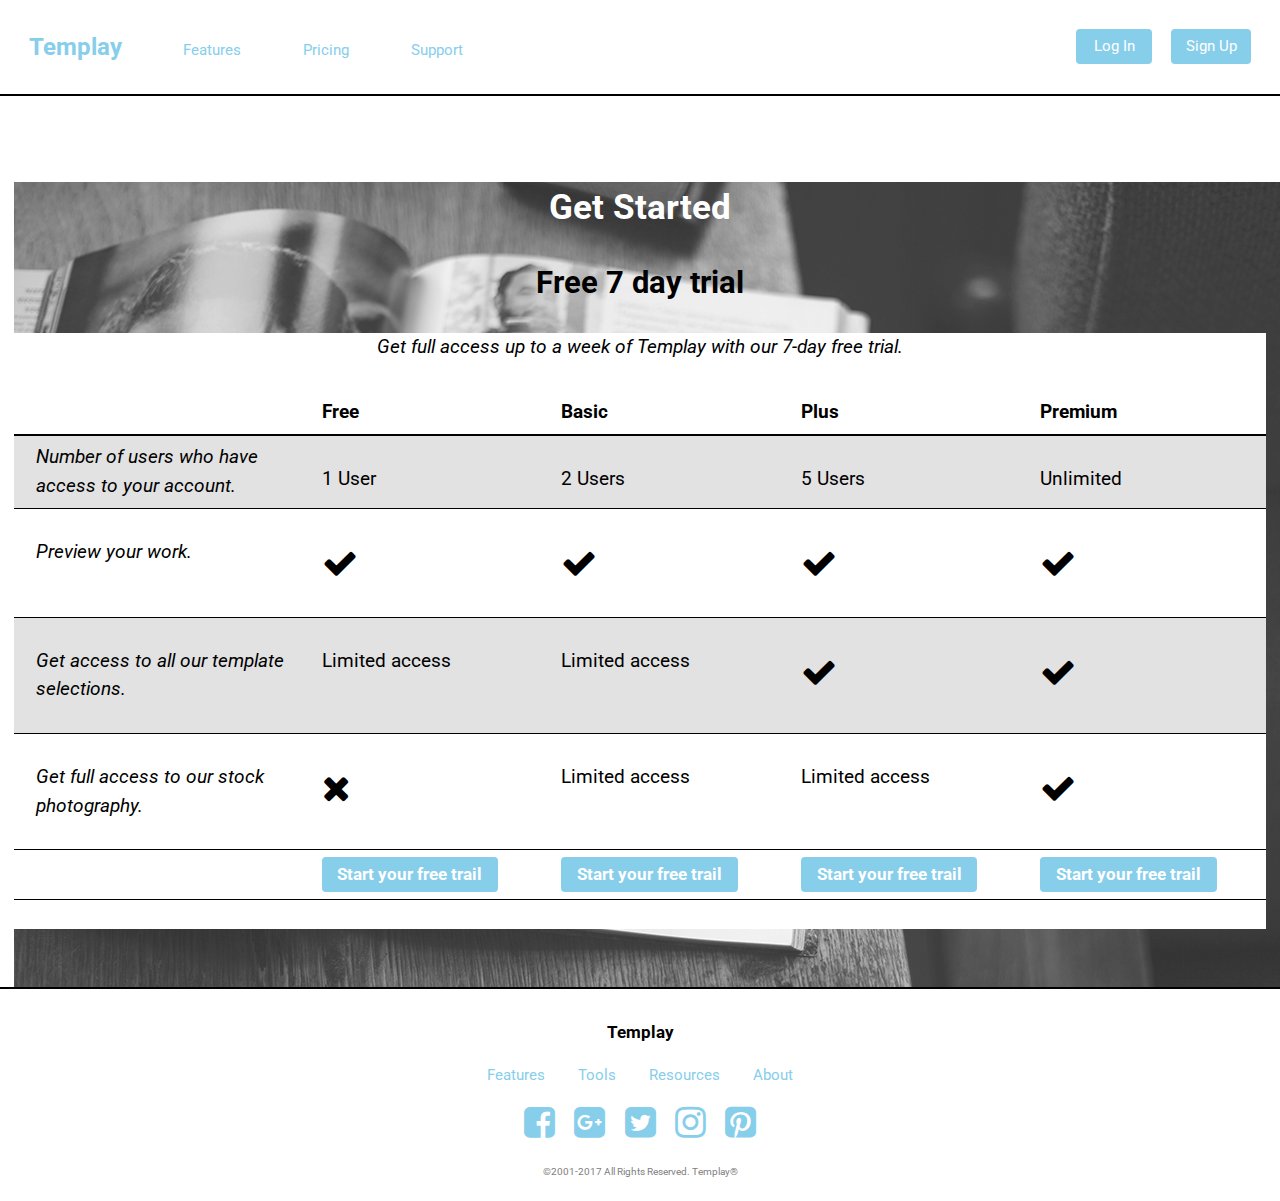
<file: pricing.html>
<!DOCTYPE html>
<html lang="en-ca">
<head>
  <meta charset="utf-8">
  <title>Data table</title>
  <meta name="viewport" content="width=device-width,initial-scale=1">
  <link href="css/modules.css" rel="stylesheet">
  <link href="css/grid.css" rel="stylesheet">
  <link href="css/type.css" rel="stylesheet">
  <link href="css/main.css" rel="stylesheet">
  <link href="https://fonts.googleapis.com/css?family=Roboto:400,400i,700" rel="stylesheet">
  <link rel="stylesheet" href="https://cdnjs.cloudflare.com/ajax/libs/font-awesome/4.7.0/css/font-awesome.min.css">
</head>
<body>

  <header>
    <section class="push">
      <div class="grid">
        <nav class="unit xs-1 s-1 m-2-3 l-2-3 micro push">
          <ul class="list-group-inline push-0 pad-t">
            <li class="gutter bold giga"><a href="index.html">Templay</a></li>
            <li class="gutter"><a href="tour.html">Features</a></li>
            <li class="gutter"><a href="pricing.html">Pricing</a></li>
            <li class="gutter"><a href="#">Support</a></li>
          </ul>
        </nav>
        <div class="unit xs-1 s-1 m-1-3 text-right pad-t gutter pad-b">
          <a class="btn micro gutter-1-2 push-r-1-2" href="#">Log In</a>
          <a class="btn micro" href="sign-up.html">Sign Up</a>
        </div>
      </div>
      <hr>

    </section>
  </header>

  <main class="unit pad-t-2 pad-b-2 gutter-1-2">
    <img class="grayscale absolute" src="images/image-7.jpg" alt="">
    <div class="relative">
      <h1 class="white gutter text-center">Get Started</h1>
      <h2 class="gutter text-center">Free 7 day trial</h2>

      <div class="whitebg table-wrapper scrollable">
        <table class="push">
          <caption class="gutter text-center">Get full access up to a week of Templay with our 7-day free trial.</caption>
          <thead>
            <tr>
              <th class="notes" scope="col"></th>
              <th class="free" scope="col">Free</th>
              <th class="basic" scope="col">Basic</th>
              <th class="plus" scope="col">Plus</th>
              <th class="premium" scope="col">Premium</th>
            </tr>
          </thead>
          <tbody>
            <tr>
              <th class="gutter" scope="row">Number of users who have access to your account. </th>
              <td class="pad-t">1 User</td>
              <td class="pad-t">2 Users</td>
              <td class="pad-t">5 Users</td>
              <td class="pad-t">Unlimited</td>
            </tr>

            <tr>
              <th class="gutter pad-t pad-b" scope="row">Preview your work.</th>
              <td><i class="pad-t pad-b fa fa-check" style="font-size:36px"></i></td>
              <td><i class="pad-t pad-b fa fa-check" style="font-size:36px"></i></td>
              <td><i class="pad-t pad-b fa fa-check" style="font-size:36px"></i></td>
              <td><i class="pad-t pad-b fa fa-check" style="font-size:36px"></i></td>
            </tr>

            <tr>
              <th class="gutter pad-t pad-b" scope="row">Get access to all our template selections.</th>
              <td class="pad-t pad-b text-left">Limited access</td>
              <td class="pad-t pad-b text-left">Limited access</td>
              <td><i class="pad-t pad-b fa fa-check" style="font-size:36px"></i></td>
              <td><i class="pad-t pad-b fa fa-check" style="font-size:36px"></i></td>
            </tr>

            <tr>
              <th class="gutter pad-t pad-b" scope="row">Get full access to our stock photography.</th>
              <td><i class="pad-t pad-b fa fa-close" style="font-size:36px"></i></td>
              <td class="pad-t pad-b text-left">Limited access</td>
              <td class="pad-t pad-b text-left">Limited access</td>
              <td><i class="pad-t pad-b fa fa-check" style="font-size:36px"></i></td>
            </tr>
          </tbody>

          <tfoot>
            <tr class="white milli">
              <th></th>
              <td><a href="sign-up.html" class="btn milli text-center">Start your free trail</a></td>
              <td><a href="sign-up.html" class="btn milli text-center">Start your free trail</a></td>
              <td><a href="sign-up.html" class="btn milli text-center">Start your free trail</a></td>
              <td><a href="sign-up.html" class="btn milli text-center">Start your free trail</a></td>
            </tr>
          </tfoot>
        </table>
      </div>
    </div>
  </main>

  <footer class="whitebg relative">
    <hr>
    <div>
      <h3 class="push-1-2 text-center milli">Templay</h3>
    </div>
    <div class="micro">
      <ul class="text-center list-group-inline push-1-2">
        <li class="gutter-1-2"><a href="#">Features</a></li>
        <li class="gutter-1-2"><a href="#">Tools</a></li>
        <li class="gutter-1-2"><a href="#">Resources</a></li>
        <li class="gutter-1-2"><a href="#">About</a></li>
      </ul>
    </div>

    <div>
      <ul class="btn-icon list-group-inline text-center push-1-2">
        <li class="gutter-1-4">
          <a><i class="fa fa-facebook-square" style="font-size:36px"></i></a>
        </li>
        <li class="gutter-1-4">
          <a><i class="fa fa-google-plus-square" style="font-size:36px"></i></a>
        </li>
        <li class="gutter-1-4">
          <a><i class="fa fa-twitter-square" style="font-size:36px"></i></a>
        </li>
        <li class="gutter-1-4">
          <a><i class="fa fa-instagram" style="font-size:36px"></i></a>
        </li>
        <li class="gutter-1-4">
          <a href="#"><i class="fa fa-pinterest-square" style="font-size:36px"></i></a>
        </li>
      </ul>
    </div>

    <p class="push-1-2 footer-text micro text-center">©2001-2017 All Rights Reserved. Templay®</p>
  </footer>
</body>
</html>
</file>
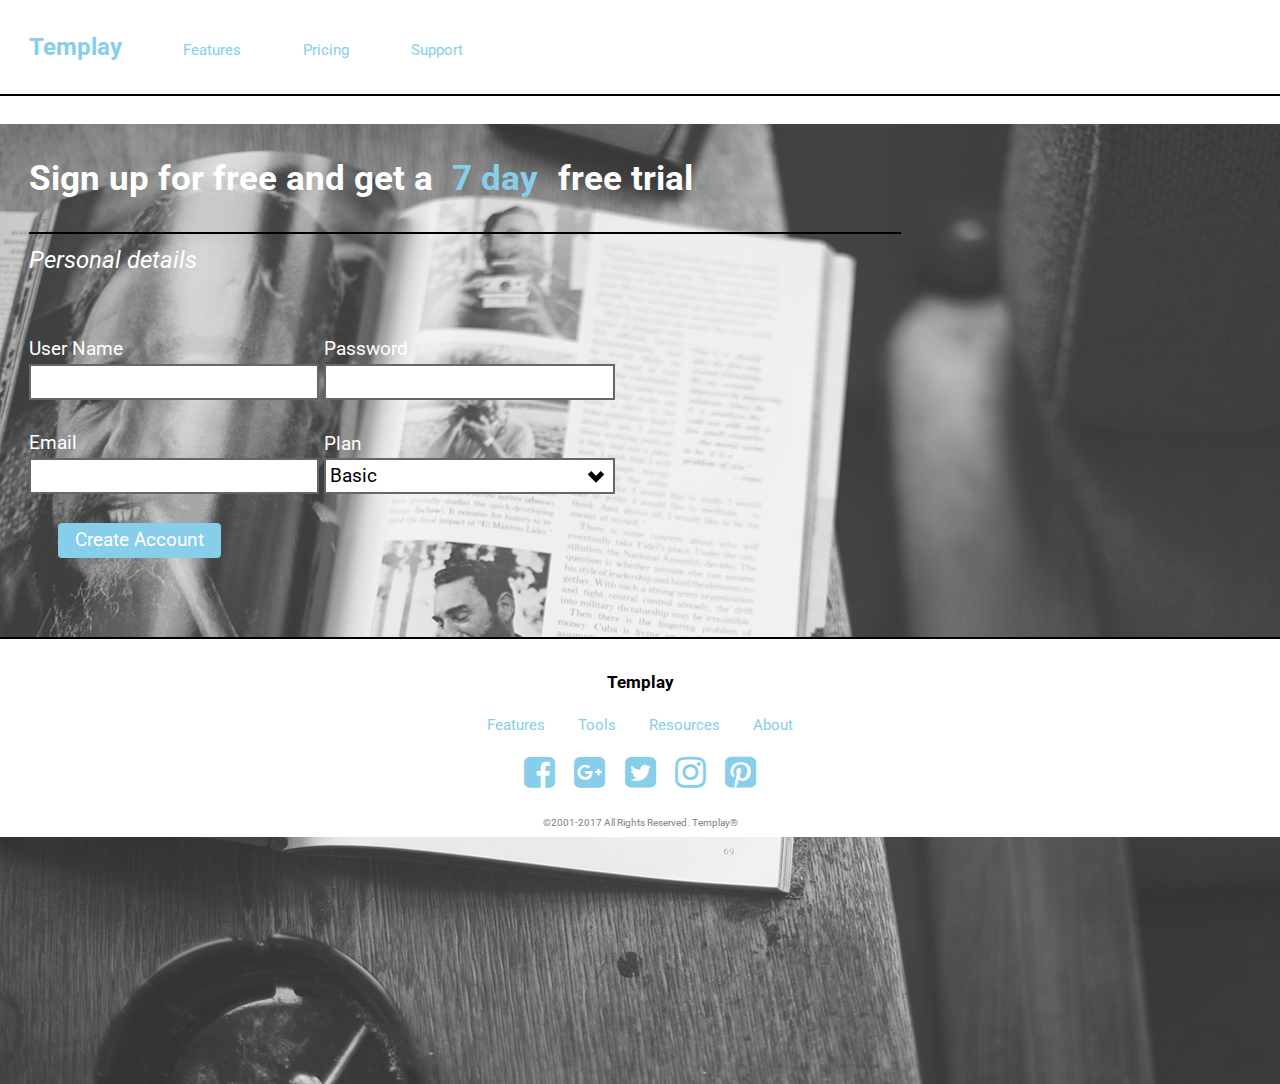
<file: sign-up.html>
<!DOCTYPE html>
<html lang="en-ca">
<head>
  <meta charset="utf-8">
  <title>Request to join the mission</title>
  <meta name="viewport" content="width=device-width,initial-scale=1">
  <link rel="stylesheet" href="css/modules.css">
  <link rel="stylesheet" href="css/grid.css">
  <link rel="stylesheet" href="css/type.css">
  <link rel="stylesheet" href="css/main.css">
  <link href="https://fonts.googleapis.com/css?family=Roboto:400,400i,700" rel="stylesheet">
  <link rel="stylesheet" href="https://cdnjs.cloudflare.com/ajax/libs/font-awesome/4.7.0/css/font-awesome.min.css">
</head>
<body>
  <header>
    <section class="push">
      <div class="grid">
        <nav class="unit xs-1 s-1 m-1 micro push">
          <ul class="list-group-inline push-0 pad-t">
            <li class="gutter bold giga"><a href="index.html">Templay</a></li>
            <li class="gutter"><a href="tour.html">Features</a></li>
            <li class="gutter"><a href="pricing.html">Pricing</a></li>
            <li class="gutter"><a href="#">Support</a></li>
          </ul>
        </nav>
      </div>
      <hr>

    </section>
  </header>

  <main>
    <img class="grayscale absolute" src="images/image-7.jpg" alt="">
    <section class="relative grid gutter">
      <div class="unit pad-t-1-2">
        <ul class="list-group-inline">
          <li class="exa bold pad-t-1-2 white">Sign up for free and get a</li>
          <li class="exa bold blue gutter-1-2"> 7 day</li>
          <li class="white exa bold"> free trial</li>
        </ul>

        <form method="POST" action="https://formspree.io/zama0023@algonquincollege.com">
          <fieldset>
            <h1 class="white giga italic not-bold pad-b-1-2">Personal details</h1>

            <div class="pad-b-1-2 xs-1 s-1 m-1 l-1-3">
              <label class="white" for="name">User Name</label>
              <input id="name" name="name">
            </div>

            <div class="pad-t-1-2 pad-b-1-2 xs-1 s-1 m-1 l-1-3">
              <label class="white" for="password">Password</label>
              <input id="password" type="text">
            </div>

            <div class="pad-t-1-2 pad-b-1-2 xs-1 s-1 m-1 l-1-3">
              <label class="white" for="email">Email</label>
              <input id="email" type="email">
            </div>

            <div class="pad-t-1-2 pad-b-1-2 xs-1 s-1 m-1 l-1-3">
              <label class="subject white">Plan</label>
              <select id="subject" name="name">
                <option>Basic</option>
                <option>Pro</option>
                <option>Premium</option>
              </select>
            </div>

            <div class="push-1-2 pad-t-1-2 text-left gutter">
              <button class="btn push" type="submit">Create Account</button>
            </div>
            <input id="btn" value="Request to create an account" type="hidden">
          </fieldset>
        </form>
      </div>
    </section>

  </main>

  <footer class="txt-wrap unit xs-1 s-1 m-1 relative">
    <hr>
    <div>
      <h2 class="push-1-2 text-center milli">Templay</h2>
    </div>
    <div class="micro">
      <ul class="text-center list-group-inline push-1-2">
        <li class="gutter-1-2"><a href="#">Features</a></li>
        <li class="gutter-1-2"><a href="#">Tools</a></li>
        <li class="gutter-1-2"><a href="#">Resources</a></li>
        <li class="gutter-1-2"><a href="#">About</a></li>
      </ul>
    </div>

    <div>
      <ul class="btn-icon list-group-inline text-center push-1-2">
        <li class="gutter-1-4">
          <a><i class="fa fa-facebook-square" style="font-size:36px"></i></a>
        </li>
        <li class="gutter-1-4">
          <a><i class="fa fa-google-plus-square" style="font-size:36px"></i></a>
        </li>
        <li class="gutter-1-4">
          <a><i class="fa fa-twitter-square" style="font-size:36px"></i></a>
        </li>
        <li class="gutter-1-4">
          <a><i class="fa fa-instagram" style="font-size:36px"></i></a>
        </li>
        <li class="gutter-1-4">
          <a href="#"><i class="fa fa-pinterest-square" style="font-size:36px"></i></a>
        </li>
      </ul>
    </div>

    <p class="push-1-2 footer-text micro text-center">©2001-2017 All Rights Reserved. Templay®</p>
  </footer>
</body>
</html>
</file>
<file: css/modules.css>
/*
 * Modulifier || Code released under the UNLICENSE
 * Code under other copyrights & licenses listed below.
 * https://modulifier.web-dev.tools/#responsive;images;list-group;embed;media-object;icons;hidden;positioning;nice-lists;forms;buttons;accessibility;print
 */

@-moz-viewport { width: device-width; scale: 1; }
@-ms-viewport { width: device-width; scale: 1; }
@-o-viewport { width: device-width; scale: 1; }
@-webkit-viewport { width: device-width; scale: 1; }
@viewport { width: device-width; scale: 1; }

html {
  box-sizing: border-box;
  -moz-text-size-adjust: 100%;
  -ms-text-size-adjust: 100%;
  -webkit-text-size-adjust: 100%;
  text-size-adjust: 100%;
}

*, *::before, *::after {
  box-sizing: inherit;
}

body {
  margin: 0;
}

article,
aside,
details,
figcaption,
figure,
footer,
header,
main,
menu,
nav,
section,
summary {
  display: block;
}

audio,
canvas,
progress,
video {
  display: inline-block;
  vertical-align: baseline;
}

template {
  display: none;
}

details {
  cursor: pointer;
}

audio:not([controls]) {
  display: none;
  height: 0;
}

a,
area,
button,
input,
label,
select,
textarea,
[tabindex] {
  -ms-touch-action: manipulation;
  touch-action: manipulation;
}

img {
  border: 0;
}

.img-flex {
  display: block;
  width: 100%;
}

svg {
  fill: currentColor;
}

svg:not(:root) {
  overflow: hidden;
}

svg.img-flex {
  width: 100%;
  height: 100%;
}

.image-replacement, .ir {
  overflow: hidden;
  direction: ltr;
  text-align: left;
  text-indent: 100%;
  white-space: nowrap;
}

.list-group, .list-group-inline, .list-group--inline {
  padding-left: 0;
  list-style-type: none;
}

.list-group > dd {
  margin-left: 0;
}

.list-group-inline::before,
.list-group-inline::after,
.list-group--inline::before,
.list-group--inline::after {
  content: "";
  display: table;
}

.list-group-inline::after,
.list-group--inline::after {
  clear: both;
}

.list-group-inline > li,
.list-group--inline > li {
  display: inline-block;
}

.list-group-inline > dt,
.list-group--inline > dt {
  clear: left;
  float: left;
  width: 11em;
}

.list-group-inline > dd,
.list-group--inline > dd {
  float: left;
  min-width: 12em;
}

.embed {
  margin-left: 0;
  margin-right: 0;
  overflow: hidden;
  position: relative;
  width: 100%;
}

.embed-1by1, .embed--1by1 {
  padding-top: 100%; /* Square */
}

.embed-4by3, .embed--4by3 {
  padding-top: 75%; /* Traditional TV/computer screens */
}

.embed-iso216, .embed--iso216 {
  padding-top: 70.92%; /* A-standard paper sizes */
}

.embed-3by2, .embed--3by2 {
  padding-top: 66.6%; /* Classic 35 mm film & most digital photos, landscape */
}

.embed-2by3, .embed--2by3 {
  padding-top: 150%; /* Classic 35 mm film & most digital photos, portrait */
}

.embed-golden, .embed--golden {
  padding-top: 61.8%; /* The Golden Ratio */
}

.embed-16by9, .embed--16by9 {
  padding-top: 56.25%; /* HD TV */
}

.embed-185by100, .embed--185by100 {
  padding-top: 54.05%; /* Common widescreen cinema */
}

.embed-24by10, .embed--24by10 {
  padding-top: 41.667%; /* Widescreen cinema: 2.4:1 */
}

.embed-3by1, .embed--3by1 {
  padding-top: 33.3333%; /* Panorama photos */
}

.embed-4by1, .embed--4by1 {
  padding-top: 25%; /* Polyvision */
}

.embed-5by1, .embed--5by1 {
  padding-top: 20%; /* Really wide... */
}

.embed-item, .embed__item {
  min-height: 100%;
  left: 0;
  position: absolute;
  top: 0;
  width: 100%;
}

.media {
  overflow: hidden;
}

.media-img, .media__img {
  float: left;
}

.media-img-reversed, .media__img--reversed {
  float: right;
}

.media-img-stacked, .media__img--stacked {
  float: none;
}

.media-body, .media__body {
  overflow: hidden;
  min-width: 12em; /* Slightly less than 200px, responsiveness built in */
}

.icon {
  display: inline-block;
  position: relative;
  background: transparent none no-repeat center center;
  background-size: contain;
  vertical-align: middle;
}

.i-16, .i--16 {
  height: 16px;
  width: 16px;
}

.i-18, .i--18 {
  height: 18px;
  width: 18px;
}

.i-24, .i--24 {
  height: 24px;
  width: 24px;
}

.i-32, .i--32 {
  height: 32px;
  width: 32px;
}

.i-48, .i--48 {
  height: 48px;
  width: 48px;
}

.i-64, .i--64 {
  height: 64px;
  width: 64px;
}

.i-96, .i--96 {
  height: 96px;
  width: 96px;
}

.i-128, .i--128 {
  height: 128px;
  width: 128px;
}

.i-192, .i--192 {
  height: 192px;
  width: 192px;
}

.i-256, .i--256 {
  height: 256px;
  width: 256px;
}

.icon img,
.icon svg {
  left: 0;
  height: 100%;
  position: absolute;
  top: 0;
  width: 100%;
  fill: currentColor;
}

.icon-label {
  vertical-align: middle;
}

.icon-link,
.icon-link:focus,
.icon-link:hover {
  text-decoration: none;
}

[hidden], .hidden {
  /* stylelint-disable declaration-no-important */
  display: none !important;
  visibility: hidden !important;
  /* stylelint-enable */
}

.visually-hidden {
  height: 1px;
  margin: -1px;
  overflow: hidden;
  padding: 0;
  position: absolute;
  width: 1px;
  border: 0;
  clip: rect(0 0 0 0);
}

.visually-hidden.focusable:active, .visually-hidden.focusable:focus {
  height: auto;
  margin: 0;
  overflow: visible;
  position: static;
  width: auto;
  clip: auto;
}

.invisible {
  visibility: hidden;
}

.chop,
.crop {
  overflow: hidden;
}

.truncate {
  max-width: 100%;
  overflow: hidden;
  width: 100%;
  text-overflow: ellipsis;
  white-space: nowrap;
}

.scrollable {
  max-width: 100%;
  overflow-x: auto;
  overflow-y: hidden;
  -webkit-overflow-scrolling: touch;
}

.clearfix::after {
  content: " ";
  display: block;
  clear: both;
}

.left {
  float: left;
}

.right {
  float: right;
}

.center-text,
.center-flow {
  text-align: center;
}

.center-block {
  margin-left: auto;
  margin-right: auto;
}

.no-auto-margins,
.not-centered {
  margin-left: 0;
  margin-right: 0;
}

.center-content,
.center-content-vertical,
.center-contents,
.center-contents-vertical {
  display: -webkit-flex;
  display: -ms-flexbox;
  display: flex;
  -webkit-justify-content: center;
  -ms-flex-pack: center;
  justify-content: center;
  -webkit-align-items: center;
  -ms-flex-align: center;
  align-items: center;
  -webkit-align-content: center;
  -ms-flex-line-pack: center;
  align-content: center;
  -webkit-flex-direction: column wrap;
  -ms-flex-direction: column wrap;
  flex-flow: column wrap;
}

.center-content-horizontal,
.center-contents-horizontal {
  display: -webkit-flex;
  display: -ms-flexbox;
  display: flex;
  -webkit-justify-content: center;
  -ms-flex-pack: center;
  justify-content: center;
  -webkit-align-items: center;
  -ms-flex-align: center;
  align-items: center;
  -webkit-align-content: center;
  -ms-flex-line-pack: center;
  align-content: center;
  -webkit-flex-direction: row wrap;
  -ms-flex-direction: row wrap;
  flex-flow: row wrap;
}

.inline {
  display: inline;
}

.block {
  display: block;
}

.inline-block, .ib {
  display: inline-block;
}

.valign-top {
  vertical-align: top;
}

.valign-bottom {
  vertical-align: bottom;
}

.valign-middle {
  vertical-align: middle;
}

.fixed {
  position: fixed;
}

.relative {
  position: relative;
}

[class*="pin-"],
.absolute {
  position: absolute;
}

.static {
  position: static;
}

.zindex-1 {
  z-index: 1;
}

.zindex-2 {
  z-index: 2;
}

.zindex-3 {
  z-index: 3;
}

.zindex-1000 {
  z-index: 1000;
}

.pin-top-left,
.pin-left-top,
.pin-tl,
.pin-lt {
  top: 0;
  left: 0;
}

.pin-top-right,
.pin-right-top,
.pin-tr,
.pin-rt {
  top: 0;
  right: 0;
}

.pin-bottom-left,
.pin-left-bottom,
.pin-bl,
.pin-lb {
  bottom: 0;
  left: 0;
}

.pin-bottom-right,
.pin-right-bottom,
.pin-br,
.pin-rb {
  bottom: 0;
  right: 0;
}

.pin-top-center,
.pin-center-top,
.pin-tc,
.pin-ct {
  left: 50%;
  top: 0;
  transform: translateX(-50%);
}

.pin-bottom-center,
.pin-center-bottom,
.pin-bc,
.pin-cb {
  bottom: 0;
  left: 50%;
  transform: translateX(-50%);
}

.pin-center-left,
.pin-left-center,
.pin-cl,
.pin-lc {
  left: 0;
  top: 50%;
  transform: translateY(-50%);
}

.pin-center-right,
.pin-right-center,
.pin-cr,
.pin-rc {
  right: 0;
  top: 50%;
  transform: translateY(-50%);
}

.pin-center, .pin-c {
  left: 50%;
  top: 50%;
  transform: translate(-50%, -50%);
}

.width-quarter, .w-1-4 {
  width: 25%;
}

.width-half, .w-1-2 {
  width: 50%;
}

.width-full, .w-1 {
  width: 100%;
}

.height-quarter, .h-1-4 {
  height: 25%;
}

.height-half, .h-1-2 {
  height: 50%;
}

.height-full, .h-1 {
  height: 100%;
}

ul {
  list-style-type: none;
}

ul > li::before {
  content: "·";
  float: left;
  margin-left: -1.6em;
  width: 1.3em;
  text-align: right;
}

ol {
  counter-reset: ol-simple-numbers;
  list-style-type: none;
}

ol > li::before {
  float: left;
  margin-left: -1.6em;
  width: 1.3em;
  counter-increment: ol-simple-numbers;
  content: counter(ol-simple-numbers);
  text-align: right;
}

.list-group > li::before,
.list-group-inline > li::before,
.list-group--inline > li::before {
  content: none;
}

/* stylelint-disable no-descending-specificity */

/*
 * (c) Nicolas Gallagher and Jonathan Neal of Normalize.css || MIT License
 *     https://necolas.github.io/normalize.css/
 */

button,
input,
optgroup,
select,
textarea {
  color: inherit;
  font: inherit;
  margin: 0;
}

button,
input {
  overflow: visible;
}

button,
select {
  text-transform: none;
}

button,
html [type="button"],
[type="reset"],
[type="submit"] {
  -webkit-appearance: button;
  cursor: pointer;
}

button[disabled],
html input[disabled] {
  cursor: default;
}

button::-moz-focus-inner,
input::-moz-focus-inner {
  border: 0;
  padding: 0;
}

[type="checkbox"],
[type="radio"] {
  opacity: 0;
  position: absolute;
  height: 1px;
  width: 1px;
}

[type="number"]::-webkit-inner-spin-button,
[type="number"]::-webkit-outer-spin-button {
  height: auto;
}

[type="search"]::-webkit-search-cancel-button,
[type="search"]::-webkit-search-decoration {
  -webkit-appearance: none;
}

fieldset {
  padding-left: 0;
  padding-right: 0;

  border: 0;
  border-top: 2px solid #666;
}

legend {
  color: inherit;
  display: table;
  max-width: 100%;
  padding: 0 .3em 0 0;
  white-space: normal;

  border: 0;

  font-weight: bold;
}

optgroup {
  font-weight: bold;
}

::-webkit-input-placeholder {
  color: inherit;
  opacity: .54;
}

::-webkit-file-upload-button {
  -webkit-appearance: button;
  font: inherit;
}

/* End Normalize.css code */

label,
.label-block {
  display: block;
  cursor: pointer;
}

[type="checkbox"] + label,
[type="radio"] + label,
.label-inline {
  display: inline-block;
}

input:not([type]),
[type="text"],
[type="number"],
[type="search"],
[type="url"],
[type="email"],
[type="password"],
[type="tel"],
[type="datetime-local"],
[type="month"],
[type="week"],
[type="date"],
[type="time"],
[type="range"],
select,
textarea {
  -moz-appearance: none;
  -webkit-appearance: none;
  appearance: none;
}

input,
textarea {
  display: block;
  width: 100%;

  background-color: #fff;
  border: 2px solid #666;
  border-radius: 0;

  vertical-align: middle;
}

label {
  vertical-align: middle;
}

textarea {
  max-width: 100%;
  min-height: 4em;
  overflow: auto;
}

[type="color"] {
  display: inline-block;
  width: 2em;
}

select {
  display: block;
  width: 100%;

  background-image: url("data:image/svg+xml,%3Csvg xmlns='http://www.w3.org/2000/svg' width='256' height='256' viewBox='0 0 256 256'%3E%3Cpath fill='none' stroke='%23000' stroke-miterlimit='10' stroke-width='70' d='M36.3 82.1l91.9 91.8 91.5-91.8'/%3E%3C/svg%3E");
  background-repeat: no-repeat;
  background-position: calc(100% - .4em) center;
  background-size: 18px auto;
  background-color: #fff;
  border: 2px solid #666;
  border-radius: 0;
}

[type="checkbox"] + label::before {
  content: " ";
  display: inline-block;
  height: 1.8em;
  margin-right: .3em;
  position: relative;
  vertical-align: middle;
  top: -.1em;
  width: 1.8em;

  background-color: #fff;
  background-size: cover;
  border: 2px solid #666;

  line-height: inherit;
}

[type="checkbox"]:checked + label::before {
  background-image: url("data:image/svg+xml,%3Csvg xmlns='http://www.w3.org/2000/svg' width='256' height='256' viewBox='0 0 256 256'%3E%3Cpath fill='none' stroke='%23000' stroke-miterlimit='10' stroke-width='50' d='M49.9 130.1l50.8 50.7L206.1 75.2'/%3E%3C/svg%3E");
}

[type="checkbox"]:focus + label::before {
  outline: 3px solid #000;
  z-index: 1000;
}

[type="radio"] + label::before {
  content: " ";
  display: inline-block;
  height: 1.8em;
  margin-right: .3em;
  position: relative;
  vertical-align: middle;
  top: -.1em;
  width: 1.8em;

  background-color: #fff;
  background-size: cover;
  border: 2px solid #666;
  border-radius: 50%;

  line-height: inherit;
}

[type="radio"]:checked + label::before {
  background-image: url("data:image/svg+xml,%3Csvg xmlns='http://www.w3.org/2000/svg' width='256' height='256' viewBox='0 0 256 256'%3E%3Ccircle cx='128' cy='128' r='70.4'/%3E%3C/svg%3E");
}

[type="radio"]:focus + label::before,
[type="radio"] + label:focus::before {
  box-shadow: 0 0 0 3px #000;
  z-index: 1000;
}

[type="range"] {
  border: 0;
  background-color: #fff;
}

[type="range"]::-webkit-slider-runnable-track {
  height: 6px;

  -webkit-appearance: none;
  appearance: none;
  background-color: #ccc;
  border: 0;
  border-radius: 3px;
}

[type="range"]:active::-webkit-slider-runnable-track {
  background-color: #ccc;
}

[type="range"]::-moz-range-track {
  height: 6px;

  -moz-appearance: none;
  appearance: none;
  background-color: #ccc;
  border: 0;
  border-radius: 3px;
}

[type="range"]:active::-moz-range-track {
  background-color: #ccc;
}

[type="range"]::-ms-track {
  height: 6px;

  -ms-appearance: none;
  appearance: none;
  background-color: #ccc;
  border: 0;
  border-radius: 3px;
}

[type="range"]:active::-ms-track {
  background-color: #ccc;
}

[type="range"]::-webkit-slider-thumb {
  margin-top: -4px;
  height: 16px;
  width: 16px;

  -webkit-appearance: none;
  appearance: none;
  background-color: #000;
  border: none;
  border-radius: 50%;
}

[type="range"]:hover::-webkit-slider-thumb {
  background-color: #000;
}

[type="range"]:active::-webkit-slider-thumb {
  background-color: #000;
}

[type="range"]::-moz-range-thumb {
  margin-top: -4px;
  height: 16px;
  width: 16px;

  -webkit-appearance: none;
  appearance: none;
  background-color: #000;
  border: none;
  border-radius: 50%;
}

[type="range"]:hover::-moz-range-thumb {
  background-color: #000;
}

[type="range"]:active::-moz-range-thumb {
  background-color: #000;
}

[type="range"]::-ms-thumb {
  margin-top: -4px;
  height: 16px;
  width: 16px;

  -webkit-appearance: none;
  appearance: none;
  background-color: #000;
  border: none;
  border-radius: 50%;
}

[type="range"]:hover::-ms-thumb {
  background-color: #000;
}

[type="range"]:active::-ms-thumb {
  background-color: #000;
}

[type="checkbox"].hide-custom-input + label::before,
[type="checkbox"] + .hide-custom-input::before,
[type="radio"].hide-custom-input + label::before,
[type="radio"] + .hide-custom-input::before {
  content: none;
  display: none;
}

/* stylelint-enable */

.link-box {
  display: block;
  text-decoration: none;
}

button,
.btn {
  cursor: pointer;
  display: inline-block;
  margin: 0;
  overflow: visible;
  padding: .375em .75em .42em;
  -webkit-appearance: none;
  -moz-appearance: none;
  appearance: none;
  background-color: #333;
  border-radius: 4px;
  border: 3px solid #333;
  color: #fff;
  font: inherit;
  text-decoration: none;
  text-transform: none;
}

button::-moz-focus-inner {
  border: 0;
  padding: 0;
}

button:focus,
button:hover,
.btn:focus,
.btn:hover {
  background-color: #000;
  border-color: #000;
  color: #fff;
}

button[disabled] {
  cursor: default;
}

.btn-light, .btn--light {
  background-color: #e2e2e2;
  border-color: #e2e2e2;
  color: #000;
}

.btn-light:focus,
.btn-light:hover,
.btn--light:focus,
.btn--light:hover {
  background-color: #666;
  border-color: #666;
  color: #fff;
}

.btn-ghost,
.btn--ghost {
  background-color: transparent;
  border-color: #333;
  color: #000;
}

.btn-ghost:focus,
.btn-ghost:hover,
.btn--ghost:focus,
.btn--ghost:hover {
  background-color: #e2e2e2;
  border-color: #000;
  color: #000;
}

.btn-link {
  display: inline;
  padding: 0;
  background-color: transparent;
  border-radius: 0;
  border: 0;
  color: inherit;
}

.btn-link:focus,
.btn-link:hover {
  background-color: transparent;
  color: inherit;
}

a:hover, a:active {
  outline: none;
}

a:focus,
[tabindex="0"]:focus,
details:focus,
summary:focus,
input:focus,
textarea:focus,
button:focus,
select:focus {
  outline: 3px solid #000;
  outline-offset: 0;
}

a:focus, [tabindex="0"]:focus {
  outline-offset: 3px;
}

.skip-links {
  margin: 0;
  padding: 0;
  list-style-type: none;
}

.skip-links > li::before {
  content: none; /* Remove the bullets if nice lists is selected */
}

.skip-links a,
.skip-links button {
  padding: .5em .75em;
  position: absolute;
  top: -10em;
  z-index: 10000; /* To make sure they're always on top */
  background-color: #000;
  border: 0;
  color: #fff;
  font-size: 1.125rem;
  font-weight: bold;
  text-decoration: none;
}

.skip-links a:focus,
.skip-links button:focus {
  outline-offset: 3px;
  top: 0;
}

[aria-busy="true"] {
  cursor: progress;
}

[aria-controls] {
  cursor: pointer;
}

[aria-disabled] {
  cursor: default;
}

.print-only {
  display: none;
  visibility: hidden;
}

@media print {

  .no-print {
    display: none;
    visibility: hidden;
  }

  .print-only {
    display: block;
    visibility: visible;
  }

  /*
   * (c) HTML5 Boilerplate || MIT License
   *     https://html5boilerplate.com/
   */

  /* stylelint-disable declaration-no-important */

  *, *::before, *::after, *::first-letter, *::first-line {
    background: none transparent !important;
    color: #000 !important;
    box-shadow: none !important;
    text-shadow: none !important;
  }

  /* stylelint-enable */

  a, a:visited {
    text-decoration: underline;
  }

  a[href]::after {
    content: " (" attr(href) ")";
  }

  abbr[title]::after {
    content: " (" attr(title) ")";
  }

  a[href^="#"]::after,
  a[href^="javascript:"]::after {
    content: "";
  }

  pre, blockquote {
    page-break-inside: avoid;
  }

  thead {
    display: table-header-group;
  }

  tr, img {
    page-break-inside: avoid;
  }

  p, h1, h2, h3, h4, h5, h6 {
    orphans: 3;
    widows: 3;
  }

  h1, h2, h3, h4, h5, h6 {
    page-break-after: avoid;
  }

  /* End HTML5 Boilerplate code */
}
</file>
<file: css/grid.css>
/*
  Gridifier || Code released under the UNLICENSE
  https://gridifier.web-dev.tools/#xs,6,0,0,0;s,6,25,0,0;m,6,38,1,1;l,6,60,1,1
*/

.grid {
  margin: 0;
  padding: 0;
  letter-spacing: -.31em;
  text-rendering: optimizeSpeed;
  display: -webkit-flex;
  display: -ms-flexbox;
  display: flex;
  -webkit-flex-flow: row wrap;
  -ms-flex-flow: row wrap;
  flex-flow: row wrap;
}

.grid-bottom {
  -webkit-align-items: flex-end;
  -ms-align-items: flex-end;
  align-items: flex-end;
}

.grid-middle {
  -webkit-align-items: center;
  -ms-align-items: center;
  align-items: center;
}

.grid-stretch {
  -webkit-align-items: stretch;
  -ms-align-items: stretch;
  align-items: stretch;
}

.opera-only :-o-prefocus,
.grid {
  word-spacing: -.43em;
}

.unit {
  letter-spacing: normal;
  text-rendering: auto;
  vertical-align: top;
  word-spacing: normal;
  display: inline-block;
  visibility: visible;
}

.grid-bottom .unit {
  vertical-align: bottom;
}

.grid-middle .unit {
  vertical-align: middle;
}

[class*="unit-push-"],
[class*="unit-pull-"] {
  position: relative;
}

.unit-xs-hidden {
  display: none;
  visibility: hidden;
}

.unit-xs-centered {
  margin: 0 auto;
}

.unit-xs-1,
.xs-1 {
  display: block;
  visibility: visible;
  width: 100%;
}

.unit-xs-1-2,
.xs-1-2 {
  width: 50%;
}

.unit-xs-1-3,
.xs-1-3 {
  width: 33.3333%;
}

.unit-xs-2-3,
.xs-2-3 {
  width: 66.6667%;
}

.unit-xs-1-4,
.xs-1-4 {
  width: 25%;
}

.unit-xs-3-4,
.xs-3-4 {
  width: 75%;
}

.unit-xs-1-5,
.xs-1-5 {
  width: 20%;
}

.unit-xs-2-5,
.xs-2-5 {
  width: 40%;
}

.unit-xs-3-5,
.xs-3-5 {
  width: 60%;
}

.unit-xs-4-5,
.xs-4-5 {
  width: 80%;
}

.unit-xs-1-6,
.xs-1-6 {
  width: 16.6667%;
}

.unit-xs-5-6,
.xs-5-6 {
  width: 83.3333%;
}

.unit-xs-1-2,
.xs-1-2,
.unit-xs-1-3,
.xs-1-3,
.unit-xs-2-3,
.xs-2-3,
.unit-xs-1-4,
.xs-1-4,
.unit-xs-3-4,
.xs-3-4,
.unit-xs-1-5,
.xs-1-5,
.unit-xs-2-5,
.xs-2-5,
.unit-xs-3-5,
.xs-3-5,
.unit-xs-4-5,
.xs-4-5,
.unit-xs-1-6,
.xs-1-6,
.unit-xs-5-6,
.xs-5-6 {
  display: inline-block;
  visibility: visible;
}

@media only screen and (min-width: 25em) {

  .unit-s-hidden {
    display: none;
    visibility: hidden;
  }

  .unit-s-centered {
    margin: 0 auto;
  }

  .unit-s-1,
  .s-1 {
    display: block;
    visibility: visible;
    width: 100%;
  }

  .unit-s-1-2,
  .s-1-2 {
    width: 50%;
  }

  .unit-s-1-3,
  .s-1-3 {
    width: 33.3333%;
  }

  .unit-s-2-3,
  .s-2-3 {
    width: 66.6667%;
  }

  .unit-s-1-4,
  .s-1-4 {
    width: 25%;
  }

  .unit-s-3-4,
  .s-3-4 {
    width: 75%;
  }

  .unit-s-1-5,
  .s-1-5 {
    width: 20%;
  }

  .unit-s-2-5,
  .s-2-5 {
    width: 40%;
  }

  .unit-s-3-5,
  .s-3-5 {
    width: 60%;
  }

  .unit-s-4-5,
  .s-4-5 {
    width: 80%;
  }

  .unit-s-1-6,
  .s-1-6 {
    width: 16.6667%;
  }

  .unit-s-5-6,
  .s-5-6 {
    width: 83.3333%;
  }

  .unit-s-1-2,
  .s-1-2,
  .unit-s-1-3,
  .s-1-3,
  .unit-s-2-3,
  .s-2-3,
  .unit-s-1-4,
  .s-1-4,
  .unit-s-3-4,
  .s-3-4,
  .unit-s-1-5,
  .s-1-5,
  .unit-s-2-5,
  .s-2-5,
  .unit-s-3-5,
  .s-3-5,
  .unit-s-4-5,
  .s-4-5,
  .unit-s-1-6,
  .s-1-6,
  .unit-s-5-6,
  .s-5-6 {
    display: inline-block;
    visibility: visible;
  }

}

@media only screen and (min-width: 38em) {

  .unit-m-hidden {
    display: none;
    visibility: hidden;
  }

  .unit-m-centered {
    margin: 0 auto;
  }

  .unit-m-1,
  .m-1 {
    display: block;
    visibility: visible;
    width: 100%;
  }

  .unit-offset-m-0 {
    margin-left: 0;
  }

  .unit-push-m-0,
  .unit-pull-m-0 {
    left: 0;
  }

  .unit-m-1-2,
  .m-1-2 {
    width: 50%;
  }

  .unit-offset-m-1-2 {
    margin-left: 50%;
  }

  .unit-push-m-1-2 {
    left: 50%;
  }

  .unit-pull-m-1-2 {
    left: -50%;
  }

  .unit-m-1-3,
  .m-1-3 {
    width: 33.3333%;
  }

  .unit-offset-m-1-3 {
    margin-left: 33.3333%;
  }

  .unit-push-m-1-3 {
    left: 33.3333%;
  }

  .unit-pull-m-1-3 {
    left: -33.3333%;
  }

  .unit-m-2-3,
  .m-2-3 {
    width: 66.6667%;
  }

  .unit-offset-m-2-3 {
    margin-left: 66.6667%;
  }

  .unit-push-m-2-3 {
    left: 66.6667%;
  }

  .unit-pull-m-2-3 {
    left: -66.6667%;
  }

  .unit-m-1-4,
  .m-1-4 {
    width: 25%;
  }

  .unit-offset-m-1-4 {
    margin-left: 25%;
  }

  .unit-push-m-1-4 {
    left: 25%;
  }

  .unit-pull-m-1-4 {
    left: -25%;
  }

  .unit-m-3-4,
  .m-3-4 {
    width: 75%;
  }

  .unit-offset-m-3-4 {
    margin-left: 75%;
  }

  .unit-push-m-3-4 {
    left: 75%;
  }

  .unit-pull-m-3-4 {
    left: -75%;
  }

  .unit-m-1-5,
  .m-1-5 {
    width: 20%;
  }

  .unit-offset-m-1-5 {
    margin-left: 20%;
  }

  .unit-push-m-1-5 {
    left: 20%;
  }

  .unit-pull-m-1-5 {
    left: -20%;
  }

  .unit-m-2-5,
  .m-2-5 {
    width: 40%;
  }

  .unit-offset-m-2-5 {
    margin-left: 40%;
  }

  .unit-push-m-2-5 {
    left: 40%;
  }

  .unit-pull-m-2-5 {
    left: -40%;
  }

  .unit-m-3-5,
  .m-3-5 {
    width: 60%;
  }

  .unit-offset-m-3-5 {
    margin-left: 60%;
  }

  .unit-push-m-3-5 {
    left: 60%;
  }

  .unit-pull-m-3-5 {
    left: -60%;
  }

  .unit-m-4-5,
  .m-4-5 {
    width: 80%;
  }

  .unit-offset-m-4-5 {
    margin-left: 80%;
  }

  .unit-push-m-4-5 {
    left: 80%;
  }

  .unit-pull-m-4-5 {
    left: -80%;
  }

  .unit-m-1-6,
  .m-1-6 {
    width: 16.6667%;
  }

  .unit-offset-m-1-6 {
    margin-left: 16.6667%;
  }

  .unit-push-m-1-6 {
    left: 16.6667%;
  }

  .unit-pull-m-1-6 {
    left: -16.6667%;
  }

  .unit-m-5-6,
  .m-5-6 {
    width: 83.3333%;
  }

  .unit-offset-m-5-6 {
    margin-left: 83.3333%;
  }

  .unit-push-m-5-6 {
    left: 83.3333%;
  }

  .unit-pull-m-5-6 {
    left: -83.3333%;
  }

  .unit-m-1-2,
  .m-1-2,
  .unit-m-1-3,
  .m-1-3,
  .unit-m-2-3,
  .m-2-3,
  .unit-m-1-4,
  .m-1-4,
  .unit-m-3-4,
  .m-3-4,
  .unit-m-1-5,
  .m-1-5,
  .unit-m-2-5,
  .m-2-5,
  .unit-m-3-5,
  .m-3-5,
  .unit-m-4-5,
  .m-4-5,
  .unit-m-1-6,
  .m-1-6,
  .unit-m-5-6,
  .m-5-6 {
    display: inline-block;
    visibility: visible;
  }

}

@media only screen and (min-width: 60em) {

  .unit-l-hidden {
    display: none;
    visibility: hidden;
  }

  .unit-l-centered {
    margin: 0 auto;
  }

  .unit-l-1,
  .l-1 {
    display: block;
    visibility: visible;
    width: 100%;
  }

  .unit-offset-l-0 {
    margin-left: 0;
  }

  .unit-push-l-0,
  .unit-pull-l-0 {
    left: 0;
  }

  .unit-l-1-2,
  .l-1-2 {
    width: 50%;
  }

  .unit-offset-l-1-2 {
    margin-left: 50%;
  }

  .unit-push-l-1-2 {
    left: 50%;
  }

  .unit-pull-l-1-2 {
    left: -50%;
  }

  .unit-l-1-3,
  .l-1-3 {
    width: 33.3333%;
  }

  .unit-offset-l-1-3 {
    margin-left: 33.3333%;
  }

  .unit-push-l-1-3 {
    left: 33.3333%;
  }

  .unit-pull-l-1-3 {
    left: -33.3333%;
  }

  .unit-l-2-3,
  .l-2-3 {
    width: 66.6667%;
  }

  .unit-offset-l-2-3 {
    margin-left: 66.6667%;
  }

  .unit-push-l-2-3 {
    left: 66.6667%;
  }

  .unit-pull-l-2-3 {
    left: -66.6667%;
  }

  .unit-l-1-4,
  .l-1-4 {
    width: 25%;
  }

  .unit-offset-l-1-4 {
    margin-left: 25%;
  }

  .unit-push-l-1-4 {
    left: 25%;
  }

  .unit-pull-l-1-4 {
    left: -25%;
  }

  .unit-l-3-4,
  .l-3-4 {
    width: 75%;
  }

  .unit-offset-l-3-4 {
    margin-left: 75%;
  }

  .unit-push-l-3-4 {
    left: 75%;
  }

  .unit-pull-l-3-4 {
    left: -75%;
  }

  .unit-l-1-5,
  .l-1-5 {
    width: 20%;
  }

  .unit-offset-l-1-5 {
    margin-left: 20%;
  }

  .unit-push-l-1-5 {
    left: 20%;
  }

  .unit-pull-l-1-5 {
    left: -20%;
  }

  .unit-l-2-5,
  .l-2-5 {
    width: 40%;
  }

  .unit-offset-l-2-5 {
    margin-left: 40%;
  }

  .unit-push-l-2-5 {
    left: 40%;
  }

  .unit-pull-l-2-5 {
    left: -40%;
  }

  .unit-l-3-5,
  .l-3-5 {
    width: 60%;
  }

  .unit-offset-l-3-5 {
    margin-left: 60%;
  }

  .unit-push-l-3-5 {
    left: 60%;
  }

  .unit-pull-l-3-5 {
    left: -60%;
  }

  .unit-l-4-5,
  .l-4-5 {
    width: 80%;
  }

  .unit-offset-l-4-5 {
    margin-left: 80%;
  }

  .unit-push-l-4-5 {
    left: 80%;
  }

  .unit-pull-l-4-5 {
    left: -80%;
  }

  .unit-l-1-6,
  .l-1-6 {
    width: 16.6667%;
  }

  .unit-offset-l-1-6 {
    margin-left: 16.6667%;
  }

  .unit-push-l-1-6 {
    left: 16.6667%;
  }

  .unit-pull-l-1-6 {
    left: -16.6667%;
  }

  .unit-l-5-6,
  .l-5-6 {
    width: 83.3333%;
  }

  .unit-offset-l-5-6 {
    margin-left: 83.3333%;
  }

  .unit-push-l-5-6 {
    left: 83.3333%;
  }

  .unit-pull-l-5-6 {
    left: -83.3333%;
  }

  .unit-l-1-2,
  .l-1-2,
  .unit-l-1-3,
  .l-1-3,
  .unit-l-2-3,
  .l-2-3,
  .unit-l-1-4,
  .l-1-4,
  .unit-l-3-4,
  .l-3-4,
  .unit-l-1-5,
  .l-1-5,
  .unit-l-2-5,
  .l-2-5,
  .unit-l-3-5,
  .l-3-5,
  .unit-l-4-5,
  .l-4-5,
  .unit-l-1-6,
  .l-1-6,
  .unit-l-5-6,
  .l-5-6 {
    display: inline-block;
    visibility: visible;
  }

}

.unit-content-distribute,
.content-distribute {
  display: -ms-flexbox;
  display: -webkit-flex;
  display: flex;
  -ms-flex-direction: column;
  -webkit-flex-direction: column;
  flex-direction: column;
  -ms-flex-pack: justify;
  -webkit-justify-content: space-between;
  justify-content: space-between;
}

.unit-content-center,
.unit-content-center-vertical {
  display: -webkit-flex;
  display: -ms-flexbox;
  display: flex;
  -webkit-justify-content: center;
  -ms-flex-pack: center;
  justify-content: center;
  -webkit-align-items: center;
  -ms-flex-align: center;
  align-items: center;
  -webkit-align-content: center;
  -ms-flex-line-pack: center;
  align-content: center;
  -webkit-flex-direction: column wrap;
  -ms-flex-direction: column wrap;
  flex-flow: column wrap;
}

.unit-content-center-horizontal {
  display: -webkit-flex;
  display: -ms-flexbox;
  display: flex;
  -webkit-justify-content: center;
  -ms-flex-pack: center;
  justify-content: center;
  -webkit-align-items: center;
  -ms-flex-align: center;
  align-items: center;
  -webkit-align-content: center;
  -ms-flex-line-pack: center;
  align-content: center;
  -webkit-flex-direction: row wrap;
  -ms-flex-direction: row wrap;
  flex-flow: row wrap;
}

.content-fill,
.content-stretch {
  -ms-flex-grow: 2;
  -webkit-flex-grow: 2;
  flex-grow: 2;
  max-width: 100%; /* @bugfix: IE 10, 11 */
}

.content-shrink {
  -ms-align-self: center;
  -webkit-align-self: center;
  align-self: center;
}
</file>
<file: css/type.css>
/*
  Typografier || Code released under the UNLICENSE
  https://typografier.web-dev.tools/#0,100,1.3,1.067,0;38,110,1.4,1.125,1;60,120,1.5,1.125,1;90,130,1.5,1.125,1
*/

html {
  font-size: 100%;
  line-height: 1.3;
}

a {
  background-color: transparent;
  -webkit-text-decoration-skip: objects;
}

sub,
sup {
  font-size: 75%;
  line-height: 1px;
  position: relative;
  vertical-align: baseline;
}

sup {
  top: -.5em;
}

sub {
  bottom: -.25em;
}

pre,
code,
kbd,
samp {
  font-size: 100%;
}

abbr[title] {
  border-bottom: none;
  text-decoration: underline;
  text-decoration: underline dotted;
}

b,
strong {
  font-weight: bold;
}

dfn,
caption {
  font-style: italic;
}

hr {
  border: 0;
  border-top: 2px solid #000;
  height: 0;
}

table {
  border-collapse: collapse;
  border-spacing: 0;
  width: 100%;
  table-layout: fixed;
}

caption {
  text-align: left;
}

th,
td {
  border-bottom: 1px solid #000;
  text-align: left;
  vertical-align: top;
}

thead th {
  vertical-align: bottom;

  border-bottom-width: 2px;
}

.text-left {
  text-align: left;
}

.text-right {
  text-align: right;
}

.text-center {
  text-align: center;
}

.normal {
  font-weight: normal;
  font-style: normal;
}

.not-bold {
  font-weight: normal;
}

.not-italic {
  font-style: normal;
}

.bold {
  font-weight: bold;
}

.italic {
  font-style: italic;
}

.text-upper {
  text-transform: uppercase;
}

.text-lower {
  text-transform: lowercase;
}

.wrapper {
  margin-left: auto;
  margin-right: auto;
  max-width: 52em;
  width: 100%;
}

.wrapper-no-center {
  max-width: 52em;
  width: 100%;
}

.max-length {
  margin-left: auto;
  margin-right: auto;
  max-width: 36em;
  width: 100%;
}

.max-length-no-center {
  max-width: 36em;
  width: 100%;
}

h1,
h2,
h3,
h4,
h5,
h6,
p,
ul,
ol,
dl,
dd,
figure,
blockquote,
details,
hr,
fieldset,
pre,
table,
caption {
  margin: 0 0 1.3rem;
}

.yotta {
  font-size: 1.5745rem;
  line-height: 2.275rem;
}

.zetta {
  font-size: 1.4757rem;
  line-height: 1.95rem;
}

h1,
.exa {
  font-size: 1.383rem;
  line-height: 1.95rem;
}

h2,
.peta {
  font-size: 1.2962rem;
  line-height: 1.95rem;
}

h3,
.tera {
  font-size: 1.2148rem;
  line-height: 1.625rem;
}

h4,
.giga {
  font-size: 1.1385rem;
  line-height: 1.625rem;
}

h5,
.mega {
  font-size: 1.067rem;
  line-height: 1.625rem;
}

h6,
.kilo,
input,
textarea {
  font-size: 1rem;
  line-height: 1.3rem;
}

small,
.milli {
  font-size: .9372rem;
  line-height: 1.3rem;
}

.micro {
  font-size: .8784rem;
  line-height: 1.3rem;
}

ul {
  padding-left: 1em;
}

ol {
  padding-left: 1.6em;
}

input,
option,
select {
  height: calc(1.3rem + .1625rem + .1625rem);
}

[type="color"] {
  width: calc(1.3rem + .1625rem + .1625rem);
}

[type="checkbox"],
[type="radio"] {
  display: inline-block;
}

.push {
  margin-bottom: 1.3rem;
}

.push-none,
.push-0 {
  margin-bottom: 0;
}

.push-double,
.push-2 {
  margin-bottom: 2.6rem;
}

.push-half,
.push-1-2 {
  margin-bottom: .65rem;
}

.push-quarter,
.push-1-4 {
  margin-bottom: .325rem;
}

.push-eighth,
.push-1-8 {
  margin-bottom: .1625rem;
}

.push-right-eighth,
.push-r-1-8 {
  margin-right: .1625rem;
}

.push-right-quarter,
.push-r-1-4 {
  margin-right: .325rem;
}

.push-right-half,
.push-r-1-2 {
  margin-right: .65rem;
}

.push-right,
.push-r {
  margin-right: 1.3rem;
}

.pad-top,
.pad-t {
  padding-top: 1.3rem;
}

.pad-bottom,
.pad-b {
  padding-bottom: 1.3rem;
}

.pad-top-double,
.pad-t-2 {
  padding-top: 2.6rem;
}

.pad-bottom-double,
.pad-b-2 {
  padding-bottom: 2.6rem;
}

.pad-top-half,
.pad-t-1-2 {
  padding-top: .65rem;
}

.pad-bottom-half,
.pad-b-1-2 {
  padding-bottom: .65rem;
}

.pad-top-quarter,
.pad-t-1-4 {
  padding-top: .325rem;
}

.pad-bottom-quarter,
.pad-b-1-4 {
  padding-bottom: .325rem;
}

.pad-top-eighth,
.pad-t-1-8 {
  padding-top: .1625rem;
}

.pad-bottom-eighth,
.pad-b-1-8 {
  padding-bottom: .1625rem;
}

.island {
  padding: 1.3rem;
}

.island-double,
.island-2 {
  padding: 2.6rem;
}

.island-half,
.island-1-2 {
  padding: .65rem;
}

.island-quarter,
.island-1-4,
td,
table th {
  padding: .325rem;
}

.island-eighth,
.island-1-8,
input,
textarea {
  padding: .1625rem;
}

.gutter {
  padding-left: 1.3rem;
  padding-right: 1.3rem;
}

.gutter-double,
.gutter-2 {
  padding-left: 2.6rem;
  padding-right: 2.6rem;
}

.gutter-half,
.gutter-1-2 {
  padding-left: .65rem;
  padding-right: .65rem;
}

.gutter-quarter,
.gutter-1-4,
caption {
  padding-left: .325rem;
  padding-right: .325rem;
}

.gutter-eighth,
.gutter-1-8 {
  padding-left: .1625rem;
  padding-right: .1625rem;
}

select {
  padding: 0 .1625rem;
}

fieldset {
  padding: .325rem 0;

  border: 0;
  border-top: 2px solid #000;
}

legend {
  padding-right: .325rem;
}

@media only screen and (min-width: 38em) {

  html {
    font-size: 110%;
    line-height: 1.4;
  }

  h1,
  h2,
  h3,
  h4,
  h5,
  h6,
  p,
  ul,
  ol,
  dl,
  dd,
  figure,
  blockquote,
  details,
  hr,
  fieldset,
  pre,
  table,
  caption {
    margin: 0 0 1.4rem;
  }

  .yotta {
    font-size: 2.2807rem;
    line-height: 3.15rem;
  }

  .zetta {
    font-size: 2.0273rem;
    line-height: 2.8rem;
  }

  h1,
  .exa {
    font-size: 1.802rem;
    line-height: 2.45rem;
  }

  h2,
  .peta {
    font-size: 1.6018rem;
    line-height: 2.1rem;
  }

  h3,
  .tera {
    font-size: 1.4238rem;
    line-height: 2.1rem;
  }

  h4,
  .giga {
    font-size: 1.2656rem;
    line-height: 1.75rem;
  }

  h5,
  .mega {
    font-size: 1.125rem;
    line-height: 1.75rem;
  }

  h6,
  .kilo,
  input,
  textarea {
    font-size: 1rem;
    line-height: 1.4rem;
  }

  small,
  .milli {
    font-size: .8889rem;
    line-height: 1.4rem;
  }

  .micro {
    font-size: .7901rem;
    line-height: 1.4rem;
  }

  ul,
  ol {
    padding-left: 0;
  }

  ul ul,
  ol ul {
    padding-left: 1em;
  }

  ol ol,
  ul ol {
    padding-left: 1.6em;
  }

  .hang-punc {
    float: left;
    margin-left: -1.4em;
    text-align: right;
    width: 1.3em;
  }

  table {
    margin-left: -.35rem;
    margin-right: -.35rem;
    width: calc(100% + .35rem + .35rem);
  }

  input,
  option,
  select {
    height: calc(1.4rem + .175rem + .175rem);
  }

  [type="color"] {
    width: calc(1.4rem + .175rem + .175rem);
  }

  [type="checkbox"],
  [type="radio"] {
    display: inline-block;
  }

  .push {
    margin-bottom: 1.4rem;
  }

  .push-none,
  .push-0 {
    margin-bottom: 0;
  }

  .push-double,
  .push-2 {
    margin-bottom: 2.8rem;
  }

  .push-half,
  .push-1-2 {
    margin-bottom: .7rem;
  }

  .push-quarter,
  .push-1-4 {
    margin-bottom: .35rem;
  }

  .push-eighth,
  .push-1-8 {
    margin-bottom: .175rem;
  }

  .push-right-eighth,
  .push-r-1-8 {
    margin-right: .175rem;
  }

  .push-right-quarter,
  .push-r-1-4 {
    margin-right: .35rem;
  }

  .push-right-half,
  .push-r-1-2 {
    margin-right: .7rem;
  }

  .push-right,
  .push-r {
    margin-right: 1.4rem;
  }

  .pad-top,
  .pad-t {
    padding-top: 1.4rem;
  }

  .pad-bottom,
  .pad-b {
    padding-bottom: 1.4rem;
  }

  .pad-top-double,
  .pad-t-2 {
    padding-top: 2.8rem;
  }

  .pad-bottom-double,
  .pad-b-2 {
    padding-bottom: 2.8rem;
  }

  .pad-top-half,
  .pad-t-1-2 {
    padding-top: .7rem;
  }

  .pad-bottom-half,
  .pad-b-1-2 {
    padding-bottom: .7rem;
  }

  .pad-top-quarter,
  .pad-t-1-4 {
    padding-top: .35rem;
  }

  .pad-bottom-quarter,
  .pad-b-1-4 {
    padding-bottom: .35rem;
  }

  .pad-top-eighth,
  .pad-t-1-8 {
    padding-top: .175rem;
  }

  .pad-bottom-eighth,
  .pad-b-1-8 {
    padding-bottom: .175rem;
  }

  .island {
    padding: 1.4rem;
  }

  .island-double,
  .island-2 {
    padding: 2.8rem;
  }

  .island-half,
  .island-1-2 {
    padding: .7rem;
  }

  .island-quarter,
  .island-1-4,
  td,
  table th {
    padding: .35rem;
  }

  .island-eighth,
  .island-1-8,
  input,
  textarea {
    padding: .175rem;
  }

  .gutter {
    padding-left: 1.4rem;
    padding-right: 1.4rem;
  }

  .gutter-double,
  .gutter-2 {
    padding-left: 2.8rem;
    padding-right: 2.8rem;
  }

  .gutter-half,
  .gutter-1-2 {
    padding-left: .7rem;
    padding-right: .7rem;
  }

  .gutter-quarter,
  .gutter-1-4,
  caption {
    padding-left: .35rem;
    padding-right: .35rem;
  }

  .gutter-eighth,
  .gutter-1-8 {
    padding-left: .175rem;
    padding-right: .175rem;
  }

  select {
    padding: 0 .175rem;
  }

  fieldset {
    padding: .35rem 0;

    border: 0;
    border-top: 2px solid #000;
  }

  legend {
    padding-right: .35rem;
  }

}

@media only screen and (min-width: 60em) {

  html {
    font-size: 120%;
    line-height: 1.5;
  }

  h1,
  h2,
  h3,
  h4,
  h5,
  h6,
  p,
  ul,
  ol,
  dl,
  dd,
  figure,
  blockquote,
  details,
  hr,
  fieldset,
  pre,
  table,
  caption {
    margin: 0 0 1.5rem;
  }

  .yotta {
    font-size: 2.2807rem;
    line-height: 3rem;
  }

  .zetta {
    font-size: 2.0273rem;
    line-height: 3rem;
  }

  h1,
  .exa {
    font-size: 1.802rem;
    line-height: 2.625rem;
  }

  h2,
  .peta {
    font-size: 1.6018rem;
    line-height: 2.25rem;
  }

  h3,
  .tera {
    font-size: 1.4238rem;
    line-height: 1.875rem;
  }

  h4,
  .giga {
    font-size: 1.2656rem;
    line-height: 1.875rem;
  }

  h5,
  .mega {
    font-size: 1.125rem;
    line-height: 1.5rem;
  }

  h6,
  .kilo,
  input,
  textarea {
    font-size: 1rem;
    line-height: 1.5rem;
  }

  small,
  .milli {
    font-size: .8889rem;
    line-height: 1.5rem;
  }

  .micro {
    font-size: .7901rem;
    line-height: 1.5rem;
  }

  ul,
  ol {
    padding-left: 0;
  }

  ul ul,
  ol ul {
    padding-left: 1em;
  }

  ol ol,
  ul ol {
    padding-left: 1.6em;
  }

  .hang-punc {
    float: left;
    margin-left: -1.4em;
    text-align: right;
    width: 1.3em;
  }

  table {
    margin-left: -.375rem;
    margin-right: -.375rem;
    width: calc(100% + .375rem + .375rem);
  }

  input,
  option,
  select {
    height: calc(1.5rem + .1875rem + .1875rem);
  }

  [type="color"] {
    width: calc(1.5rem + .1875rem + .1875rem);
  }

  [type="checkbox"],
  [type="radio"] {
    display: inline-block;
  }

  .push {
    margin-bottom: 1.5rem;
  }

  .push-none,
  .push-0 {
    margin-bottom: 0;
  }

  .push-double,
  .push-2 {
    margin-bottom: 3rem;
  }

  .push-half,
  .push-1-2 {
    margin-bottom: .75rem;
  }

  .push-quarter,
  .push-1-4 {
    margin-bottom: .375rem;
  }

  .push-eighth,
  .push-1-8 {
    margin-bottom: .1875rem;
  }

  .push-right-eighth,
  .push-r-1-8 {
    margin-right: .1875rem;
  }

  .push-right-quarter,
  .push-r-1-4 {
    margin-right: .375rem;
  }

  .push-right-half,
  .push-r-1-2 {
    margin-right: .75rem;
  }

  .push-right,
  .push-r {
    margin-right: 1.5rem;
  }

  .pad-top,
  .pad-t {
    padding-top: 1.5rem;
  }

  .pad-bottom,
  .pad-b {
    padding-bottom: 1.5rem;
  }

  .pad-top-double,
  .pad-t-2 {
    padding-top: 3rem;
  }

  .pad-bottom-double,
  .pad-b-2 {
    padding-bottom: 3rem;
  }

  .pad-top-half,
  .pad-t-1-2 {
    padding-top: .75rem;
  }

  .pad-bottom-half,
  .pad-b-1-2 {
    padding-bottom: .75rem;
  }

  .pad-top-quarter,
  .pad-t-1-4 {
    padding-top: .375rem;
  }

  .pad-bottom-quarter,
  .pad-b-1-4 {
    padding-bottom: .375rem;
  }

  .pad-top-eighth,
  .pad-t-1-8 {
    padding-top: .1875rem;
  }

  .pad-bottom-eighth,
  .pad-b-1-8 {
    padding-bottom: .1875rem;
  }

  .island {
    padding: 1.5rem;
  }

  .island-double,
  .island-2 {
    padding: 3rem;
  }

  .island-half,
  .island-1-2 {
    padding: .75rem;
  }

  .island-quarter,
  .island-1-4,
  td,
  table th {
    padding: .375rem;
  }

  .island-eighth,
  .island-1-8,
  input,
  textarea {
    padding: .1875rem;
  }

  .gutter {
    padding-left: 1.5rem;
    padding-right: 1.5rem;
  }

  .gutter-double,
  .gutter-2 {
    padding-left: 3rem;
    padding-right: 3rem;
  }

  .gutter-half,
  .gutter-1-2 {
    padding-left: .75rem;
    padding-right: .75rem;
  }

  .gutter-quarter,
  .gutter-1-4,
  caption {
    padding-left: .375rem;
    padding-right: .375rem;
  }

  .gutter-eighth,
  .gutter-1-8 {
    padding-left: .1875rem;
    padding-right: .1875rem;
  }

  select {
    padding: 0 .1875rem;
  }

  fieldset {
    padding: .375rem 0;

    border: 0;
    border-top: 2px solid #000;
  }

  legend {
    padding-right: .375rem;
  }

}

@media only screen and (min-width: 90em) {

  html {
    font-size: 130%;
    line-height: 1.5;
  }

  h1,
  h2,
  h3,
  h4,
  h5,
  h6,
  p,
  ul,
  ol,
  dl,
  dd,
  figure,
  blockquote,
  details,
  hr,
  fieldset,
  pre,
  table,
  caption {
    margin: 0 0 1.5rem;
  }

  .yotta {
    font-size: 2.2807rem;
    line-height: 3rem;
  }

  .zetta {
    font-size: 2.0273rem;
    line-height: 3rem;
  }

  h1,
  .exa {
    font-size: 1.802rem;
    line-height: 2.625rem;
  }

  h2,
  .peta {
    font-size: 1.6018rem;
    line-height: 2.25rem;
  }

  h3,
  .tera {
    font-size: 1.4238rem;
    line-height: 1.875rem;
  }

  h4,
  .giga {
    font-size: 1.2656rem;
    line-height: 1.875rem;
  }

  h5,
  .mega {
    font-size: 1.125rem;
    line-height: 1.5rem;
  }

  h6,
  .kilo,
  input,
  textarea {
    font-size: 1rem;
    line-height: 1.5rem;
  }

  small,
  .milli {
    font-size: .8889rem;
    line-height: 1.5rem;
  }

  .micro {
    font-size: .7901rem;
    line-height: 1.5rem;
  }

  ul,
  ol {
    padding-left: 0;
  }

  ul ul,
  ol ul {
    padding-left: 1em;
  }

  ol ol,
  ul ol {
    padding-left: 1.6em;
  }

  .hang-punc {
    float: left;
    margin-left: -1.4em;
    text-align: right;
    width: 1.3em;
  }

  table {
    margin-left: -.375rem;
    margin-right: -.375rem;
    width: calc(100% + .375rem + .375rem);
  }

  input,
  option,
  select {
    height: calc(1.5rem + .1875rem + .1875rem);
  }

  [type="color"] {
    width: calc(1.5rem + .1875rem + .1875rem);
  }

  [type="checkbox"],
  [type="radio"] {
    display: inline-block;
  }

  .push {
    margin-bottom: 1.5rem;
  }

  .push-none,
  .push-0 {
    margin-bottom: 0;
  }

  .push-double,
  .push-2 {
    margin-bottom: 3rem;
  }

  .push-half,
  .push-1-2 {
    margin-bottom: .75rem;
  }

  .push-quarter,
  .push-1-4 {
    margin-bottom: .375rem;
  }

  .push-eighth,
  .push-1-8 {
    margin-bottom: .1875rem;
  }

  .push-right-eighth,
  .push-r-1-8 {
    margin-right: .1875rem;
  }

  .push-right-quarter,
  .push-r-1-4 {
    margin-right: .375rem;
  }

  .push-right-half,
  .push-r-1-2 {
    margin-right: .75rem;
  }

  .push-right,
  .push-r {
    margin-right: 1.5rem;
  }

  .pad-top,
  .pad-t {
    padding-top: 1.5rem;
  }

  .pad-bottom,
  .pad-b {
    padding-bottom: 1.5rem;
  }

  .pad-top-double,
  .pad-t-2 {
    padding-top: 3rem;
  }

  .pad-bottom-double,
  .pad-b-2 {
    padding-bottom: 3rem;
  }

  .pad-top-half,
  .pad-t-1-2 {
    padding-top: .75rem;
  }

  .pad-bottom-half,
  .pad-b-1-2 {
    padding-bottom: .75rem;
  }

  .pad-top-quarter,
  .pad-t-1-4 {
    padding-top: .375rem;
  }

  .pad-bottom-quarter,
  .pad-b-1-4 {
    padding-bottom: .375rem;
  }

  .pad-top-eighth,
  .pad-t-1-8 {
    padding-top: .1875rem;
  }

  .pad-bottom-eighth,
  .pad-b-1-8 {
    padding-bottom: .1875rem;
  }

  .island {
    padding: 1.5rem;
  }

  .island-double,
  .island-2 {
    padding: 3rem;
  }

  .island-half,
  .island-1-2 {
    padding: .75rem;
  }

  .island-quarter,
  .island-1-4,
  td,
  table th {
    padding: .375rem;
  }

  .island-eighth,
  .island-1-8,
  input,
  textarea {
    padding: .1875rem;
  }

  .gutter {
    padding-left: 1.5rem;
    padding-right: 1.5rem;
  }

  .gutter-double,
  .gutter-2 {
    padding-left: 3rem;
    padding-right: 3rem;
  }

  .gutter-half,
  .gutter-1-2 {
    padding-left: .75rem;
    padding-right: .75rem;
  }

  .gutter-quarter,
  .gutter-1-4,
  caption {
    padding-left: .375rem;
    padding-right: .375rem;
  }

  .gutter-eighth,
  .gutter-1-8 {
    padding-left: .1875rem;
    padding-right: .1875rem;
  }

  select {
    padding: 0 .1875rem;
  }

  fieldset {
    padding: .375rem 0;

    border: 0;
    border-top: 2px solid #000;
  }

  legend {
    padding-right: .375rem;
  }

}
</file>
<file: css/main.css>
html {
  font-family: roboto, sans-serif;
}

.btn {
  padding-top: 0;
  padding-bottom: 0;
  background-color: skyblue;
  border-color: skyblue;
}

.btn:hover {
  background-color: grey;
  border-color: grey;
}

a {
  color: skyblue;
  text-decoration: none;
}

a:hover {
  color: grey;
}

.btn-main {
  background-color: skyblue;
  border-color: skyblue;
}

.btn-main:hover {
  background-color: grey;
  border-color: grey;
}

.footer-text {
  color: grey;
  font-size: 10px;
}

.logo {
  padding-right: 6em;
}

img {
  opacity: .8;
}

img:hover {
  opacity: 1;
}

.txt-wrap {
  background-color: white;
}

.bluetext {
  color: skyblue;
}

.grayscale {
  filter: grayscale(100%);
}

.white {
  color: white;
}

.blue {
  color: skyblue;
}

tbody th {
  font-weight: normal;
  font-style: italic;
}

tfoot {
  font-weight: bold;
}

tbody tr:nth-child(odd) {
  background-color: #e2e2e2;
}

.year {
  width: 7em;
}

.distance {
  width: 6em;
}

.notes {
  width: 16em;
}

table {
  min-width: 50em;
}

@media only screen and (min-width: 60em) {

  .table-wrap {
    overflow: visible;
  }

}

.whitebg {
  background-color: white;
}
</file>
